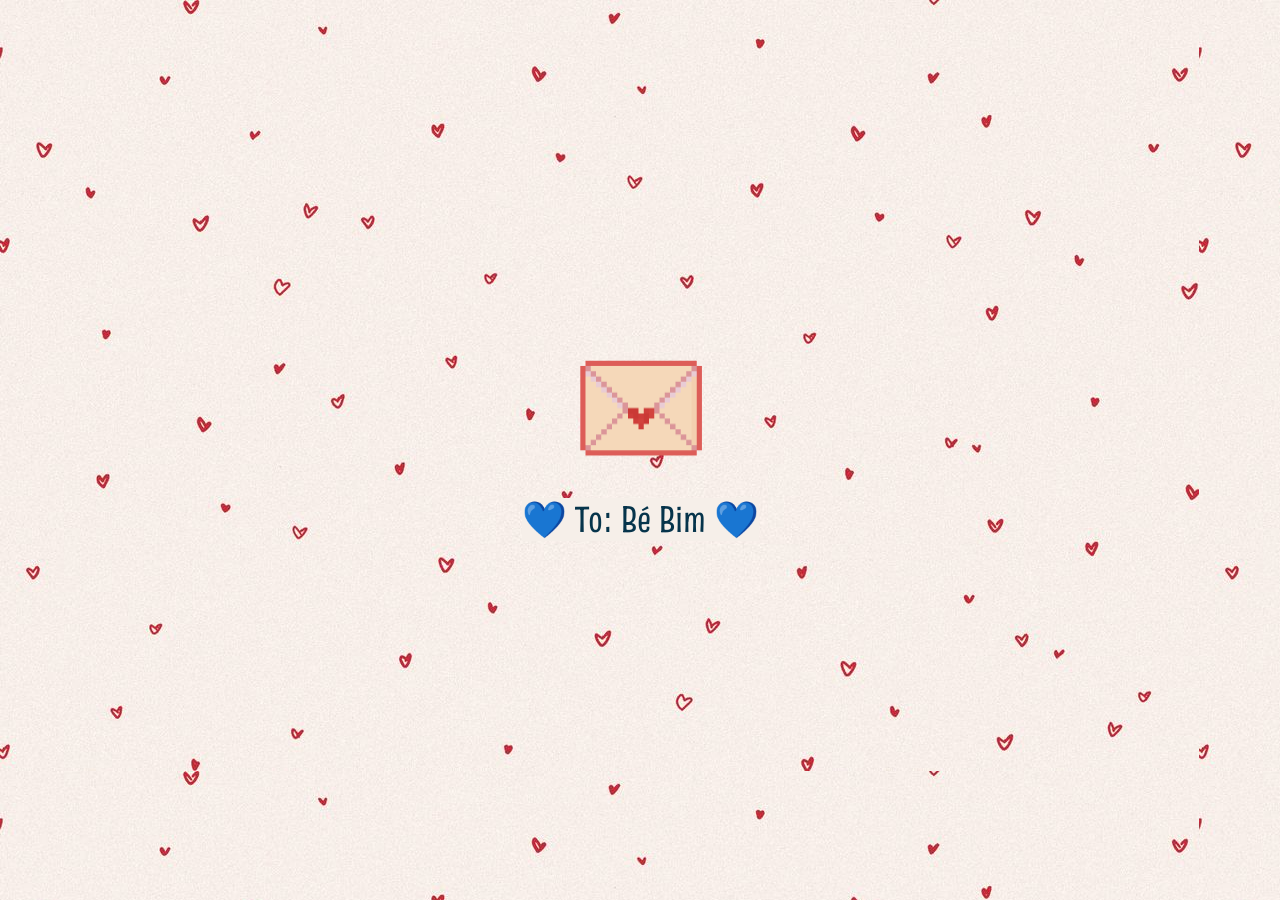
<file: index.html>
<!DOCTYPE html>
<html lang="en">
<head>
    <meta charset="UTF-8">
    <meta name="viewport" content="width=device-width, initial-scale=1.0">
    <title>💕🎂 Chúc mừng sinh nhật Bim 🎉🥳</title>
    <link rel="preconnect" href="https://fonts.googleapis.com">
    <link rel="preconnect" href="https://fonts.gstatic.com" crossorigin>
    <link href="https://fonts.googleapis.com/css2?family=Playwrite+US+Trad:wght@100..400&family=Truculenta:opsz,wght@12..72,100..900&display=swap" rel="stylesheet">
    <link rel="stylesheet" href="styles.css">
</head>
<body>
    <!-- Envelope screen -->
    <div id="envelope-container">
        <img src="envelope.png" alt="envelope" id="envelope">
        <h2 class="text-body-md">💙 To: Bé Bim 💙</h2>
    </div> 

    <!-- Invitation screen -->
    <div id="invitation-container">

        <img id="petal" src="petal.gif" alt="petal-fall">

        <div class="modal" id="invitation-modal">
            <h1 class="text-display-la">Happy birthday!!!</h1>
            <p class="text-body-md">
                <span>Nhân dịp: Sinh nhật embe LeBim</span>
                <span>Thân mời: Bé LeBim đến dự tiệc sinh nhật em do người iu tổ chức</span> 
            </p>
            <p class="text-display-sm">
                <span>Sự hiện diện của bé là niềm hạnh phúc của người iu!</span>
                <span>Rất mong bé sẽ đồng ý ạ ahihi</span>
            </p>
            <div class="button-group">
                <button class="btn" id="yes-btn">Leggoooo</button>
                <button class="btn" id="no-btn">Hông thít</button>
            </div>
        </div>
        
        <img class="sticker" id="heart" src="heart.gif" alt="heart">
        <img class="sticker" id="cat" src="cat.gif" alt="cat">
        <img class="sticker" id="rainbow" src="rainbow.gif" alt="rainbow">
        <img class="sticker" id="bird" src="bird.gif" alt="bird">

        <!-- Yes modal -->
        <div class="modal" id="yes-modal" hidden>
            <h1 class="text-display-la">Yeahhhh! I know you will say yes mò</h1>
            <p class="text-body-md">Công túa ngồi nhà đợi tôi đón đi ăn chuchi nghe hông?</p>
            <p class="text-display-sm">
                <span>Too bad, you still have to see me</span>
                <span>❤️ Love You ❤️</span>
            </p>
        </div>

    </div>

    <script src="script.js"></script>
</body>
</html>
</file>
<file: styles.css>
:root {
    --color-primary:#780000;
    --color-secondary:#06344B;
    --color-neutral:#F6EFE9;

    --font-size-la:3rem;
    --font-size-md:2.25rem;
    --font-size-sm:1.5rem;
}

* {
    margin: 0;
    padding: 0;
    box-sizing:border-box;
}

body {
    height: 100vh;
    display: flex;
    justify-content: center;
    align-items: center;
    background-image: url(heart-bg.jpg);
}

html {
    font-size: clamp(10px, 0.8vw + 8px, 16px);
}

/* Envelope screen */
#envelope-container {
    display: flex;
    flex-direction: column;
    align-items: center;
    transition: opacity 0.5s ease;
}

@keyframes pulse {
    0% {
        transform: translateY(0) scale(1);
    }

    50% {
        transform: translateY(-8px) scale(1.1);
    }

    100% {
        transform: translateY(0) scale(1);
    }
}

#envelope {
    width: 25%;
    margin-bottom: 2.5rem;
    animation: pulse 1.5s infinite ease-out;
    cursor: pointer;
}

.text-body-md {
    font: 500 var(--font-size-md)/1.2 "Truculenta", sans-serif;
    color: var(--color-secondary);
}

h2.text-body-md {
    display: inline-block;
    background-color: var(--color-neutral);
}

/* Invitation screen */
#invitation-container {
    width: 100%;
    max-width: 1200px;
    height: 100%;
    display: none;
    position: relative;
    justify-content: center;
    align-items: center;
    overflow: hidden;
    opacity: 0;
}

.fade-out {opacity: 0;}

#petal {
    position: absolute;
    z-index: 2;
    inset: 0;
    width: 100%;
    height: 100%;
    object-fit: cover;
    pointer-events: none;;
}

.modal {
    width: 85%;
    background: white;
    text-align: center;
    position: relative;
    z-index: 0;
    padding: 3rem;
    border: 4px solid var(--color-secondary);
    border-radius: 20px;
}

#invitation-modal,
#yes-modal {transition: opacity 0.5s linear;}

.text-display-la {
    font: 400 var(--font-size-la)/1.5 "Playwrite US Trad", cursive;
    color: var(--color-primary);
}

h1 {
    text-align: center;
    margin-bottom: 4rem;
}

p.text-body-md {
    display: flex;
    flex-direction: column;
    align-items: center;
    gap: 0.5rem;
    margin-bottom: 3rem;
}

.text-display-sm {
    font: 300 var(--font-size-sm)/1.5 "Playwrite US Trad", cursive;
    color: var(--color-primary);
}

p.text-display-sm {
    display: flex;
    flex-direction: column;
    align-items: center;
    gap: 0.5rem;
}

.button-group {
    margin-top: 2.5rem;
    display: flex;
    justify-content: center;
    gap:2rem;
    flex-wrap: wrap;
}

.btn{
    font: 600 var(--font-size-sm)/1 "Truculenta", sans-serif; 
    color: var(--color-neutral);
    min-width: 10rem;
    padding: 1.25rem 2.25rem;
    border-radius: 12px;
    border: none;
    cursor: pointer;
}
#yes-btn {background-color: var(--color-secondary);}

#no-btn {
    background-color: var(--color-primary);
    transition: transform 0.15s ease;
}

.sticker {
    position: absolute;
    z-index: 1;
    pointer-events: none;
}

#heart {
    width: clamp(11rem, 20vw, 16rem);
    top: 3vw;
    left: 0;
}

#cat {
    width: clamp(12rem, 20vw, 16rem);
    top: 0;
    right: 0;
}

#rainbow {
    width: clamp(16rem, 20vw, 20rem);
    bottom: 0;
    left: 0;
}

#bird {
    width: clamp(5rem, 20vw, 9rem);
    bottom: 5vw;
    right: 0;
}
</file>
